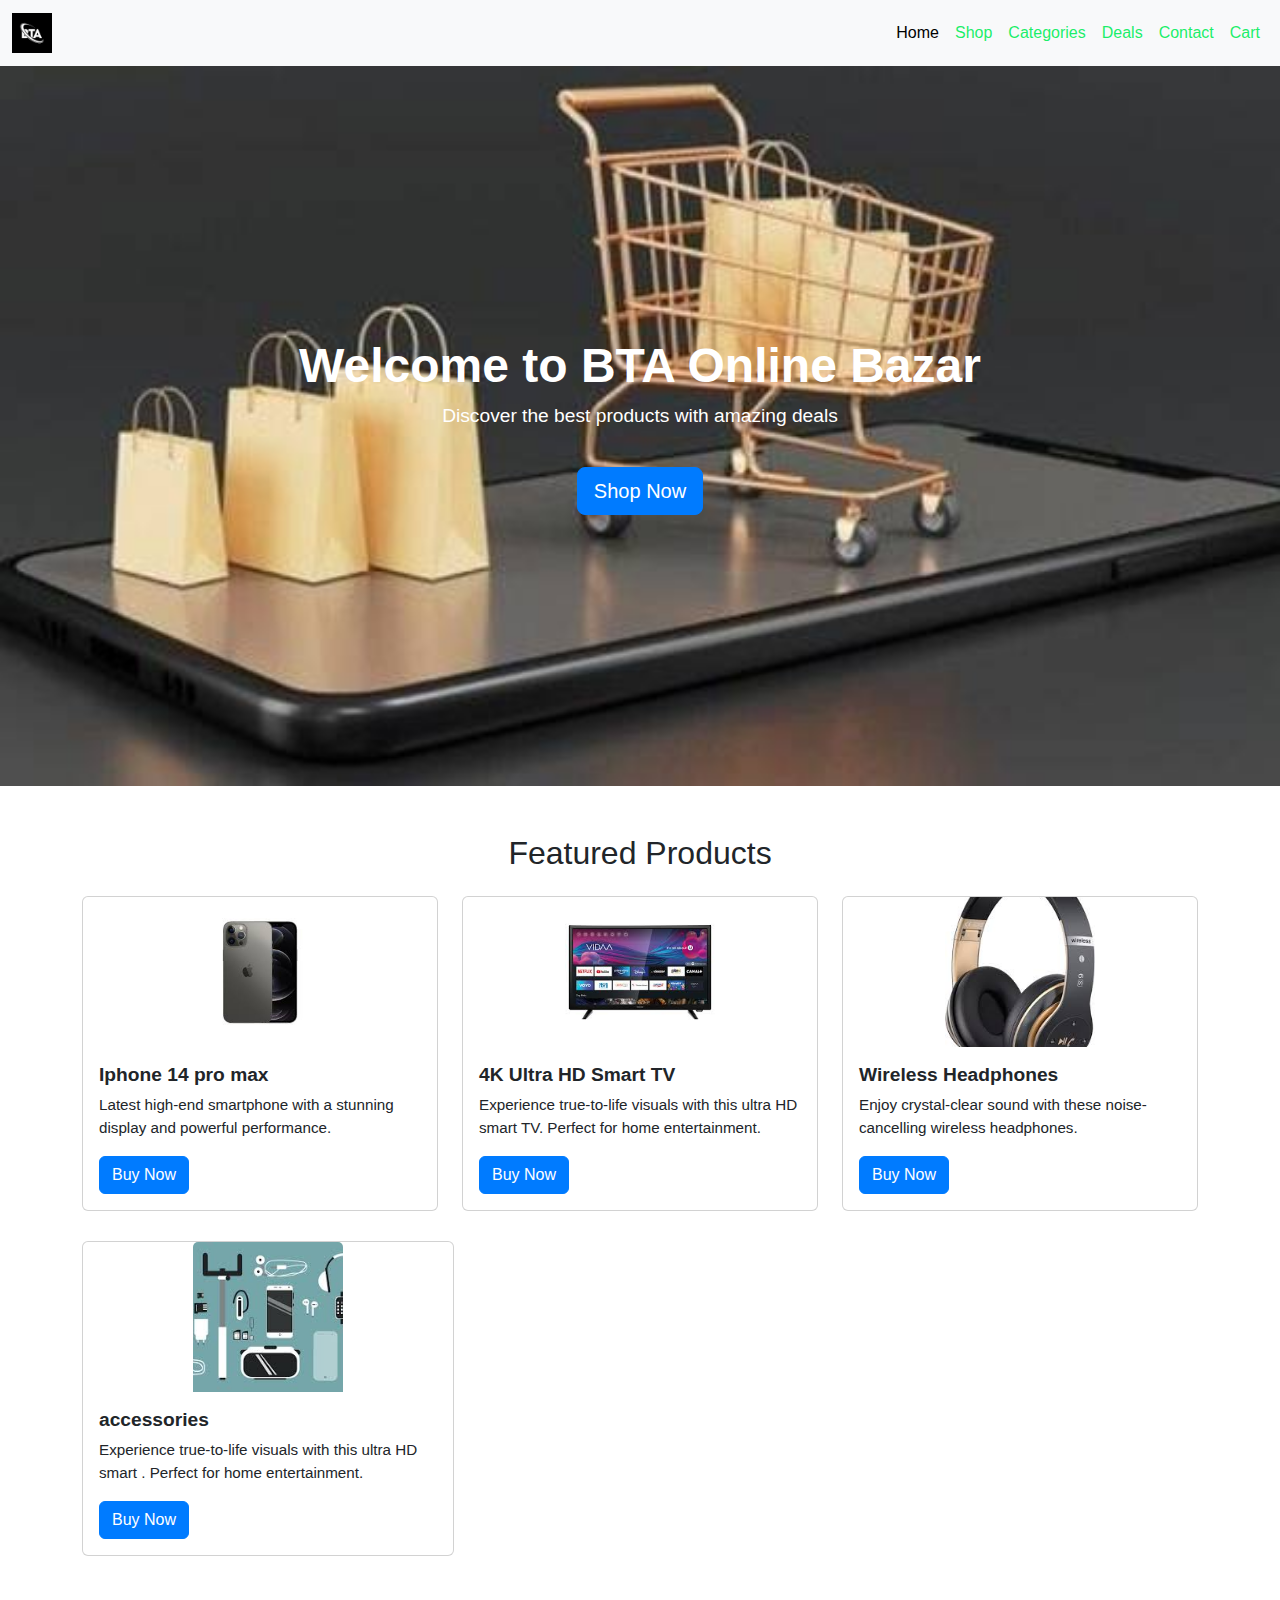
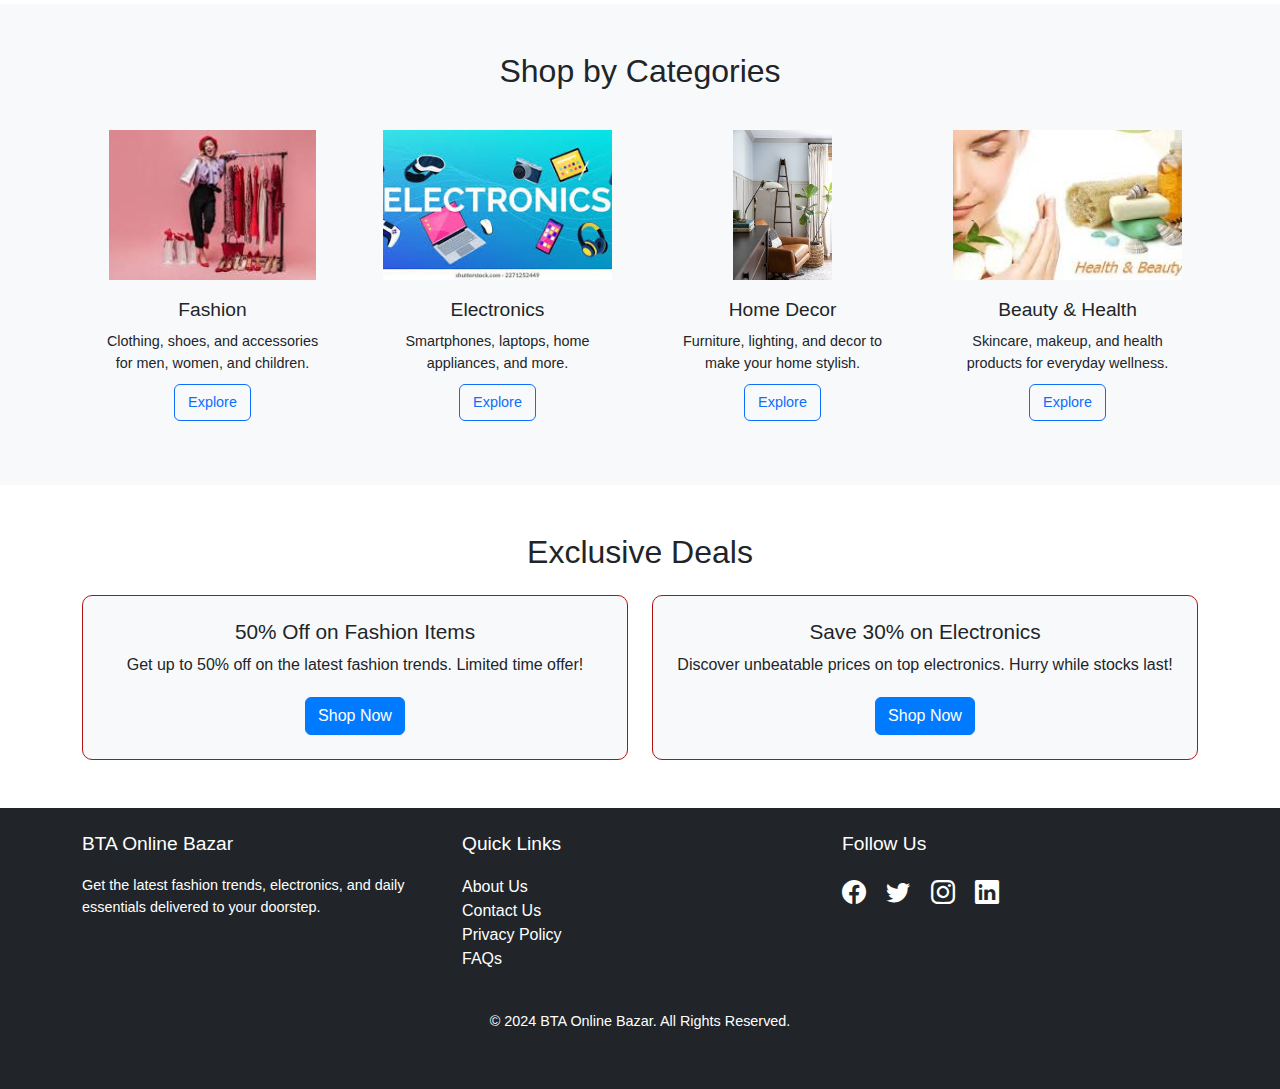
<file: index.html>
<!DOCTYPE html>
<html lang="en">
<head>
  <meta charset="UTF-8">
  <meta name="viewport" content="width=device-width, initial-scale=1.0">
  <title>BTA Online Bazar</title>
  <link href="https://cdn.jsdelivr.net/npm/bootstrap@5.3.0/dist/css/bootstrap.min.css" rel="stylesheet">
  <link rel="stylesheet" href="styles.css">
  <link rel="stylesheet" href="https://cdn.jsdelivr.net/npm/bootstrap-icons@1.11.3/font/bootstrap-icons.min.css">
</head>
<body>
  <!-- Navigation Bar -->
  <nav class="navbar navbar-expand-lg navbar-light bg-light">
    <div class="container-fluid">
      <a class="navbar-brand d-flex align-items-center" href="index.html"><img src="logo.jpg" alt="bta" width="40" height="40" class="me-2"></a>
      <button class="navbar-toggler" type="button" data-bs-toggle="collapse" data-bs-target="#navbarNav" aria-controls="navbarNav" aria-expanded="false" aria-label="Toggle navigation">
        <span class="navbar-toggler-icon"></span>
      </button>
      <div class="collapse navbar-collapse" id="navbarNav">
        <ul class="navbar-nav ms-auto">
          <li class="nav-item">
            <a class="nav-link active" aria-current="page" href="#">Home</a>
          </li>
          <li class="nav-item">
            <a class="nav-link" href="#shop">Shop</a>
          </li>
          <li class="nav-item">
            <a class="nav-link" href="#categories">Categories</a>
          </li>
          <li class="nav-item">
            <a class="nav-link" href="#deals">Deals</a>
          </li>
          <li class="nav-item">
            <a class="nav-link" href="contact.html">Contact</a>
          </li>
          <li class="nav-item">
            <a class="nav-link" href="#">Cart</a>
          </li>
        </ul>
      </div>
    </div>
  </nav>

  <!-- Hero Section -->
  <section class="hero-section text-center text-white d-flex align-items-center" style="background-image: url('hero-bg.jpg');">
    <div class="container">
      <h1 class="display-4">Welcome to BTA Online Bazar</h1>
      <p class="lead">Discover the best products with amazing deals</p>
      <a href="#shop" class="btn btn-primary btn-lg mt-3">Shop Now</a>
    </div>
  </section>

  <!-- Featured Products Section -->
  <section id="shop" class="container my-5">
    <h2 class="text-center mb-4">Featured Products</h2>
    <div class="row">
      <div class="col-md-4">
        <div class="card">
          <img src="product1.jpg" class="card-img-top" alt="Product 1">
          <div class="card-body">
            <h5 class="card-title">Iphone 14 pro max</h5>
            <p class="card-text">Latest high-end smartphone with a stunning display and powerful performance.</p>
            <a href="#" class="btn btn-primary">Buy Now</a>
          </div>
        </div>
      </div>
      <div class="col-md-4">
        <div class="card">
          <img src="product2.jpg" class="card-img-top" alt="Product 2">
          <div class="card-body">
            <h5 class="card-title">4K Ultra HD Smart TV</h5>
            <p class="card-text">Experience true-to-life visuals with this ultra HD smart TV. Perfect for home entertainment.</p>
            <a href="#" class="btn btn-primary">Buy Now</a>
          </div>
        </div>
      </div>
      <div class="col-md-4">
        <div class="card">
          <img src="product3.jpg" class="card-img-top" alt="Product 3">
          <div class="card-body">
            <h5 class="card-title">Wireless Headphones</h5>
            <p class="card-text">Enjoy crystal-clear sound with these noise-cancelling wireless headphones.</p>
            <a href="#" class="btn btn-primary">Buy Now</a>
          </div>
        </div>
      </div>
    </div>
    <div class="col-md-4">
        <div class="card">
          <img src="product4.jpg" class="card-img-top" alt="Product 4">
          <div class="card-body">
            <h5 class="card-title">accessories</h5>
            <p class="card-text">Experience true-to-life visuals with this ultra HD smart . Perfect for home entertainment.</p>
            <a href="#" class="btn btn-primary">Buy Now</a>
          </div>
        </div>
      </div>
  </section>

  <!-- Categories Section -->
  <section id="categories" class="bg-light py-5">
    <div class="container">
      <h2 class="text-center mb-4">Shop by Categories</h2>
      <div class="row">
        <div class="col-md-3">
          <div class="category-box text-center p-3">
            <img src="fashion.jpg" alt="Fashion" class="img-fluid mb-2">
            <h5>Fashion</h5>
            <p>Clothing, shoes, and accessories for men, women, and children.</p>
            <a href="#" class="btn btn-outline-primary">Explore</a>
          </div>
        </div>
        <div class="col-md-3">
          <div class="category-box text-center p-3">
            <img src="electronics.jpg" alt="Electronics" class="img-fluid mb-2">
            <h5>Electronics</h5>
            <p>Smartphones, laptops, home appliances, and more.</p>
            <a href="#" class="btn btn-outline-primary">Explore</a>
          </div>
        </div>
        <div class="col-md-3">
          <div class="category-box text-center p-3">
            <img src="decoration.jpg" alt="Home Decor" class="img-fluid mb-2">
            <h5>Home Decor</h5>
            <p>Furniture, lighting, and decor to make your home stylish.</p>
            <a href="#" class="btn btn-outline-primary">Explore</a>
          </div>
        </div>
        <div class="col-md-3">
          <div class="category-box text-center p-3">
            <img src="beauty.jpg" alt="Beauty & Health" class="img-fluid mb-2">
            <h5>Beauty & Health</h5>
            <p>Skincare, makeup, and health products for everyday wellness.</p>
            <a href="#" class="btn btn-outline-primary">Explore</a>
          </div>
        </div>
      </div>
    </div>
  </section>

  <!-- Deals Section -->
  <section id="deals" class="container my-5">
    <h2 class="text-center mb-4">Exclusive Deals</h2>
    <div class="row">
      <div class="col-md-6">
        <div class="deal-box p-4 bg-light">
          <h5>50% Off on Fashion Items</h5>
          <p>Get up to 50% off on the latest fashion trends. Limited time offer!</p>
          <a href="#" class="btn btn-primary">Shop Now</a>
        </div>
      </div>
      <div class="col-md-6">
        <div class="deal-box p-4 bg-light">
          <h5>Save 30% on Electronics</h5>
          <p>Discover unbeatable prices on top electronics. Hurry while stocks last!</p>
          <a href="#" class="btn btn-primary">Shop Now</a>
        </div>
      </div>
    </div>
  </section>

  <!-- Footer Section -->
  <footer class="bg-dark text-white pt-4">
    <div class="container">
      <div class="row">
        <div class="col-md-4">
          <h5>BTA Online Bazar</h5>
          <p>Get the latest fashion trends, electronics, and daily essentials delivered to your doorstep.</p>
        </div>
        <div class="col-md-4">
          <h5>Quick Links</h5>
          <ul class="list-unstyled">
            <li><a href="#" class="text-white">About Us</a></li>
            <li><a href="#" class="text-white">Contact Us</a></li>
            <li><a href="#" class="text-white">Privacy Policy</a></li>
            <li><a href="#" class="text-white">FAQs</a></li>
          </ul>
        </div>
        <div class="col-md-4">
          <h5>Follow Us</h5>
          <a href="#" class="text-white me-3"><i class="bi bi-facebook"></i></a>
          <a href="#" class="text-white me-3"><i class="bi bi-twitter"></i></a>
          <a href="#" class="text-white me-3"><i class="bi bi-instagram"></i></a>
          <a href="#" class="text-white"><i class="bi bi-linkedin"></i></a>
        </div>
      </div>
      <div class="text-center mt-4">
        <p>&copy; 2024 BTA Online Bazar. All Rights Reserved.</p>
      </div>
    </div>
  </footer>

  <script src="https://cdn.jsdelivr.net/npm/bootstrap@5.3.0/dist/js/bootstrap.bundle.min.js"></script>
</body>
</html>
</file>
<file: styles.css>
/* General Styles */
body {
  font-family: Arial, sans-serif;
  margin: 0;
  padding: 0;
}

/* Navbar Styles */
.navbar-brand {
  font-size: 1.8rem;
  font-weight: bold;
}

.navbar-nav .nav-link {
  font-size: 1rem;
  color: #06ed5bed;
  padding: 0.75rem;
}

.navbar-nav .nav-link:hover {
  color: #007bff;
}

/* Hero Section */
.hero-section {
  height: 80vh;
  background-size: cover;
  background-position: center;
  display: flex;
  justify-content: center;
  align-items: center;
}

.hero-section h1 {
  font-size: 3rem;
  font-weight: bold;
}

.hero-section p {
  font-size: 1.2rem;
  margin-bottom: 20px;
}

/* Featured Products */
.card {
  margin-bottom: 30px;
}

.card-img-top {
  height: 150px;
  width: 150px;
  object-fit: cover;
  margin: auto;
}

.card-title {
  font-size: 1.2rem;
  font-weight: bold;
}

.card-text {
  font-size: 0.95rem;
}

.btn-primary {
  background-color: #007bff;
  border-color: #007bff;
}

.btn-primary:hover {
  background-color: #0056b3;
  border-color: #0056b3;
}

/* Categories Section */
.category-box img {
  height: 150px;
  object-fit: cover;
}

.category-box h5 {
  font-size: 1.2rem;
  margin-top: 10px;
}

.category-box p {
  font-size: 0.9rem;
  margin: 10px 0;
}

.btn-outline-primary {
  font-size: 0.9rem;
  padding: 0.4rem 0.8rem;
}

.btn-outline-primary:hover {
  background-color: #007bff;
  color: #b22323;
}

/* Deals Section */
.deal-box {
  text-align: center;
  border: 1px solid #b41212;
  border-radius: 10px;
  transition: box-shadow 0.3s ease-in-out;
}

.deal-box:hover {
  box-shadow: 0 0 10px rgba(108, 24, 24, 0.845);
}

.deal-box h5 {
  font-size: 1.3rem;
}

.deal-box p {
  font-size: 1rem;
  margin-bottom: 20px;
}

/* Footer */
footer {
  background-color: #3813cb;
  color: #912727;
  padding: 40px 0;
}

footer h5 {
  font-size: 1.2rem;
  margin-bottom: 20px;
}

footer a {
  color: #cc2828;
  text-decoration: none;
}

footer a:hover {
  text-decoration: underline;
}

footer p {
  font-size: 0.9rem;
  margin-top: 20px;
}

footer .text-center {
  margin-top: 30px;
}

.footer-links ul {
  padding: 0;
  list-style: none;
}

.footer-links ul li {
  margin-bottom: 10px;
}

/* Social Media Icons */
footer .bi {
  font-size: 1.5rem;
  transition: color 0.3s;
}

footer .bi:hover {
  color: #007bff;
}
</file>
